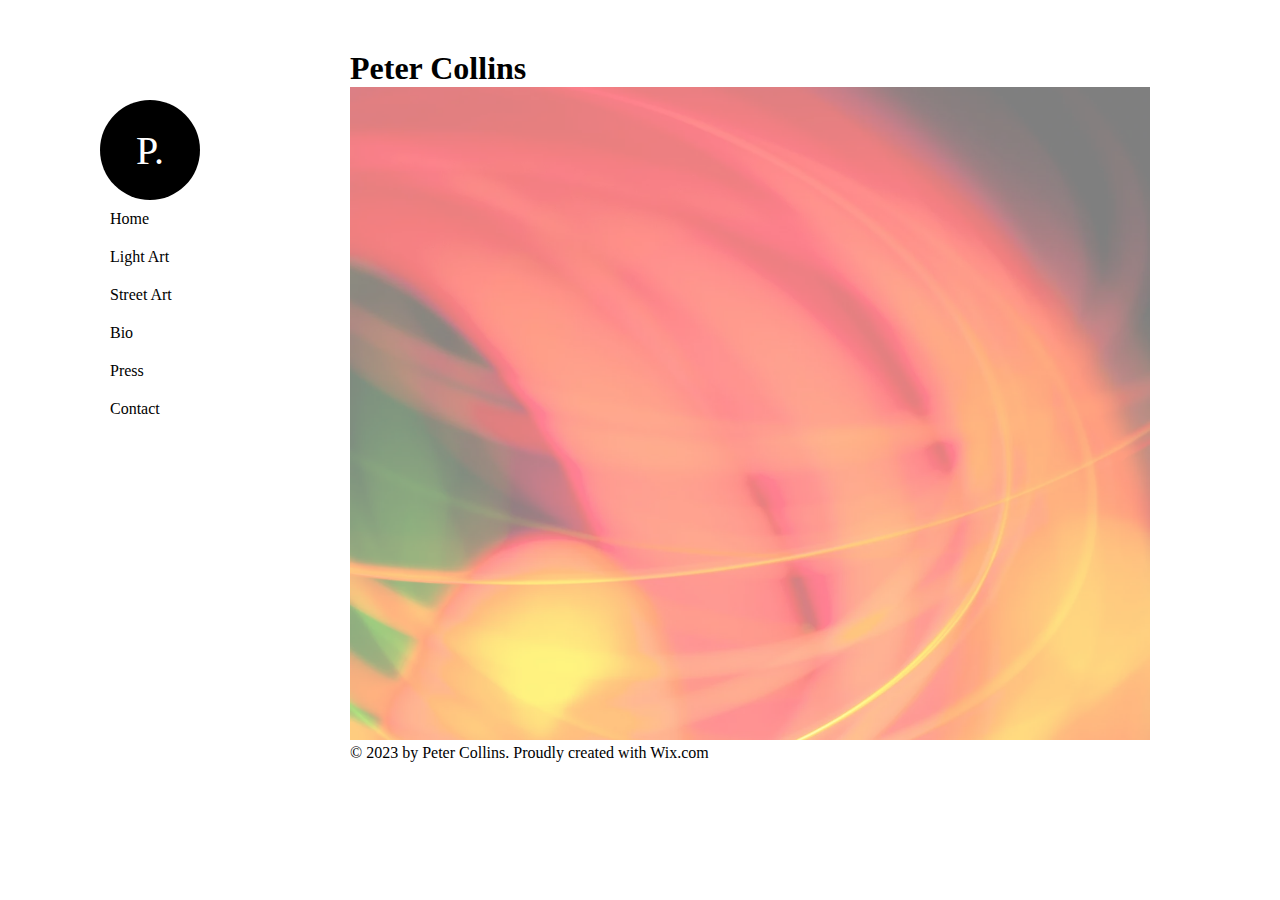
<file: index.html>
<!DOCTYPE html>
<html>
    <head>
    <link rel="stylesheet" href="css/style.css">
    <meta charset="UTF-8">
    <meta http-equiv="X-UA-Compatible" content="IE=edge">
    <meta name="viewport" content="width=device-width, initial-scale=1.0">
    <link rel="stylesheet" href="https://cdnjs.cloudflare.com/ajax/libs/font-awesome/4.7.0/css/font-awesome.min.css">
    <title>Artist Website</title>
    </head>
    <body>
        <div class="main-page">
            <div class="left-page">
                <div class="logo">P.</div>
                <a href="index.html">Home</a>
                <a href="light-art.html">Light Art</a>
                <a href="street-art.html">Street Art</a>
                <a href="bio.html">Bio</a>
                <a href="press.html">Press</a>
                <a href="contact.html">Contact</a>
            </div>
            <div class="right-page">
                <h1>Peter Collins</h1>
                <img src="imgs/1.webp" alt="Cool art">
                <p>© 2023 by Peter Collins. Proudly created with Wix.com</p>
            </div>
        </div>
    </body>
</html>
</file>
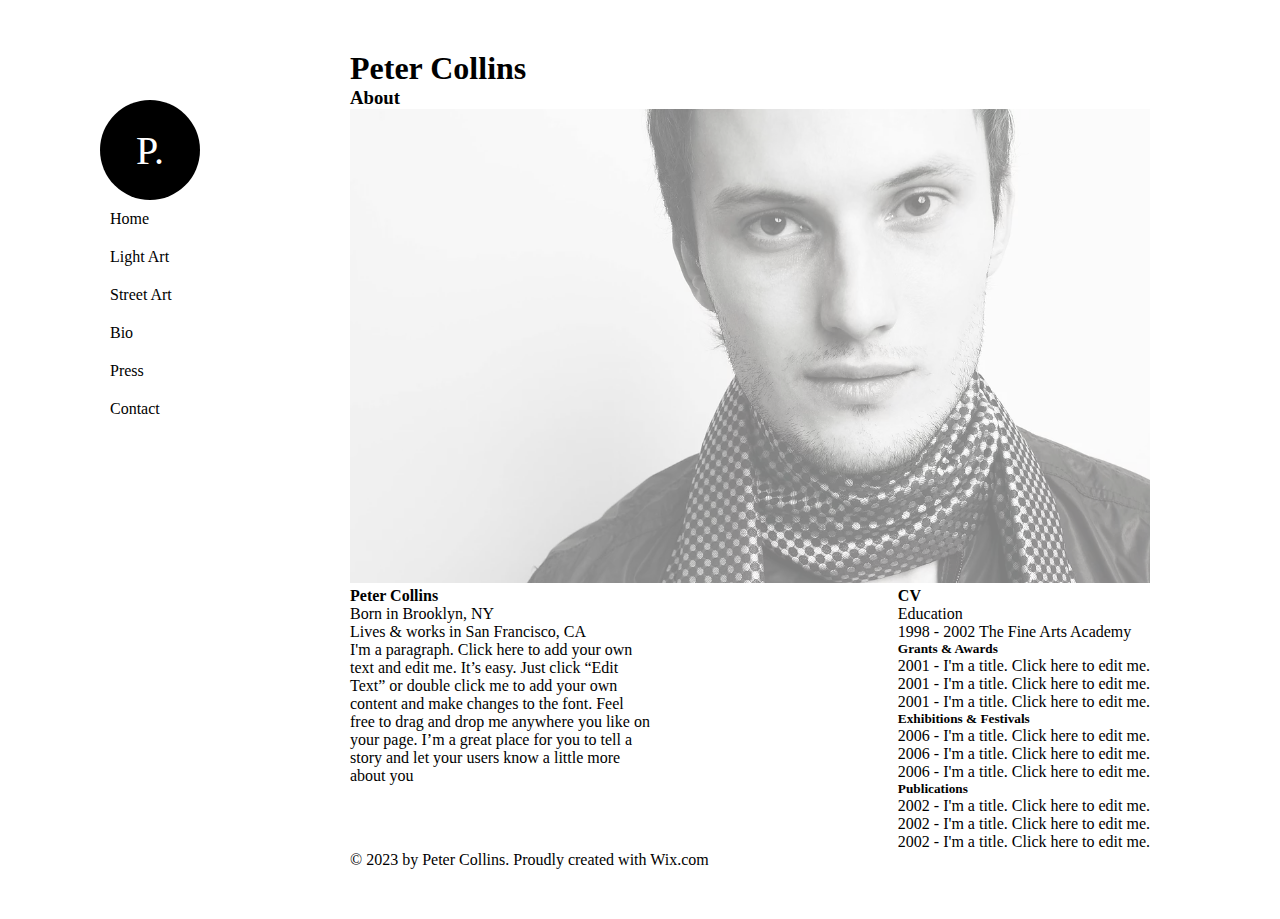
<file: bio.html>
<!DOCTYPE html>
<html>
    <head>
    <link rel="stylesheet" href="css/style.css">
    <meta charset="UTF-8">
    <meta http-equiv="X-UA-Compatible" content="IE=edge">
    <meta name="viewport" content="width=device-width, initial-scale=1.0">
    <title>Street Art</title>
    </head>
    <body>
        <div class="main-page">
            <div class="left-page">
                <div class="logo">P.</div>
                <a href="index.html">Home</a>
                <a href="light-art.html">Light Art</a>
                <a href="street-art.html">Street Art</a>
                <a href="bio.html">Bio</a>
                <a href="press.html">Press</a>
                <a href="contact.html">Contact</a>
            </div>
            <div class="right-page">
                <h1>Peter Collins</h1>
                <h3>About</h3>
                <img src="imgs/3.webp" alt="">
                <div class="main-right-page">
                <div class="left-part">
                    <h4>Peter Collins</h4>
                    <p>Born in Brooklyn, NY</p>
                    <p>Lives & works in San Francisco, CA</p>
                    <p>I'm a paragraph. Click here to add your own text and edit me. It’s easy. Just click “Edit Text” or double click me to add your own content and make changes to the font. Feel free to drag and drop me anywhere you like on your page. I’m a great place for you to tell a story and let your users know a little more about you</p>
                </div>
                <div class="right-part">
                    <h4>CV</h4>
                    <p>Education</p>
                    <p>1998 - 2002 The Fine Arts Academy</p>
                    <h5>Grants & Awards </h5>
                    <p>2001 - I'm a title. ​Click here to edit me.</p>
                    <p>2001 - I'm a title. ​Click here to edit me.</p>
                    <p>2001 - I'm a title. ​Click here to edit me.</p>
                    <h5>Exhibitions & Festivals</h5>
                    <p>2006 - I'm a title. ​Click here to edit me.</p>
                    <p>2006 - I'm a title. ​Click here to edit me.</p>
                    <p>2006 - I'm a title. ​Click here to edit me.</p>
                    <h5>Publications</h5>
                    <p>2002 - I'm a title. ​Click here to edit me.</p>
                    <p>2002 - I'm a title. ​Click here to edit me.</p>
                    <p>2002 - I'm a title. ​Click here to edit me.</p>
                </div>
                </div>
                <p>© 2023 by Peter Collins. Proudly created with Wix.com</p>
            </div>
    </body>
</html>
</file>
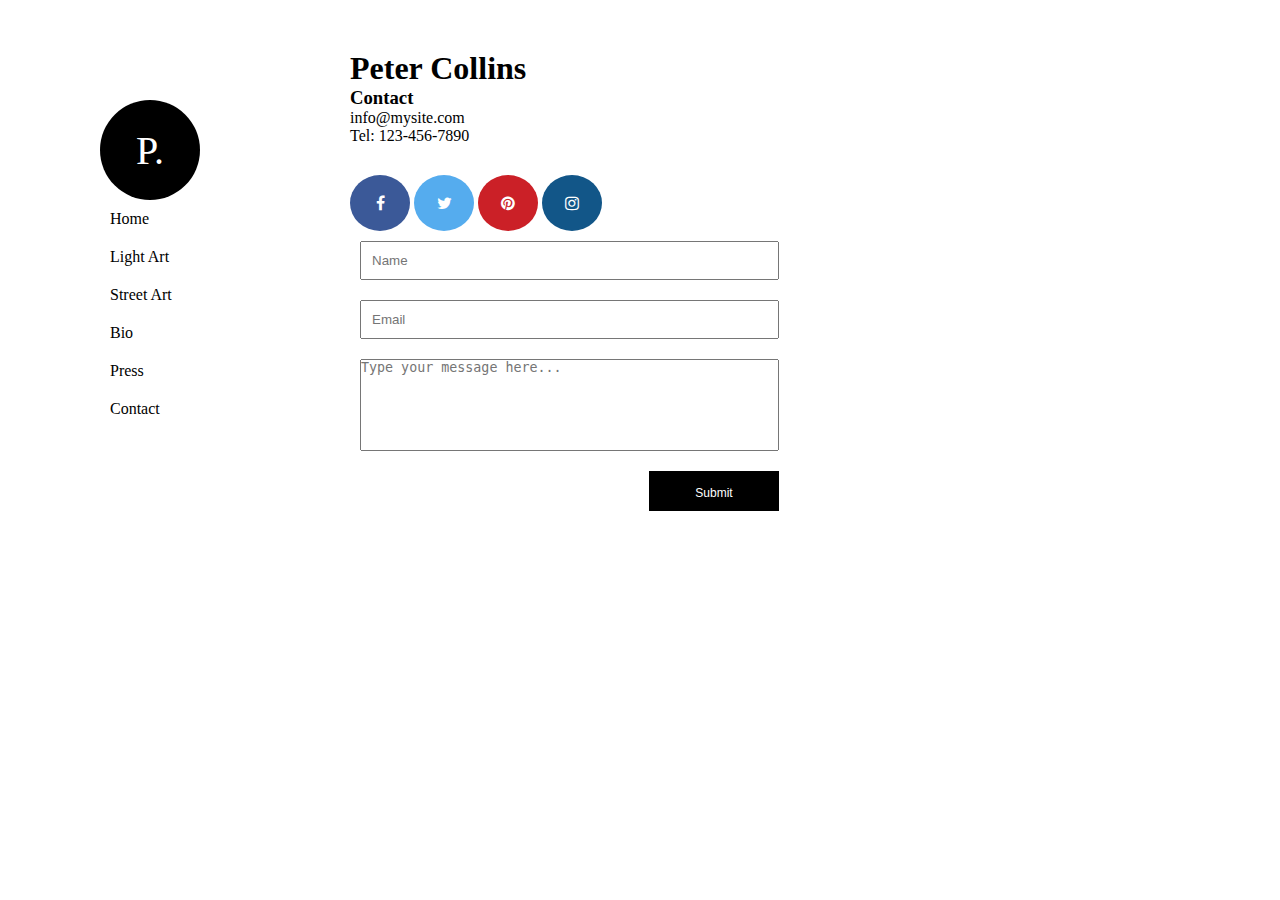
<file: contact.html>
<!DOCTYPE html>
<html>
    <head>
    <link rel="stylesheet" href="css/style.css">
    <meta charset="UTF-8">
    <meta http-equiv="X-UA-Compatible" content="IE=edge">
    <meta name="viewport" content="width=device-width, initial-scale=1.0">
    <link rel="stylesheet" href="https://cdnjs.cloudflare.com/ajax/libs/font-awesome/4.7.0/css/font-awesome.min.css">
    <title>Contact</title>
    </head>
    <body>
        <div class="main-page">
            <div class="left-page">
                <div class="logo">P.</div>
                <a href="index.html">Home</a>
                <a href="light-art.html">Light Art</a>
                <a href="street-art.html">Street Art</a>
                <a href="bio.html">Bio</a>
                <a href="press.html">Press</a>
                <a href="contact.html">Contact</a>
            </div>
            <div class="right-page">
                <h1>Peter Collins</h1>
                <h3>Contact</h3>
                <div class="test">

                </div>
                <a href="mailto:info@mysite.com">info@mysite.com</a>
                <p>Tel: 123-456-7890</p>
                <div class="social-logos">
                <a href="#" class="fa fa-facebook"></a>
                <a href="#" class="fa fa-twitter"></a>
                <a href="#" class="fa fa-pinterest"></a>
                <a href="#" class="fa fa-instagram"></a>
                </div>
                <div class="form">
                    <input type="text" placeholder="Name">
                    <input type="email" placeholder="Email">
                    <textarea class="message" placeholder="Type your message here..."rows="6" cols="50"></textarea>
                    <div class="submit-btn">
                    <button class="btn">Submit</button>
                    </div>
                </div>
            </div>
            </body>
</file>
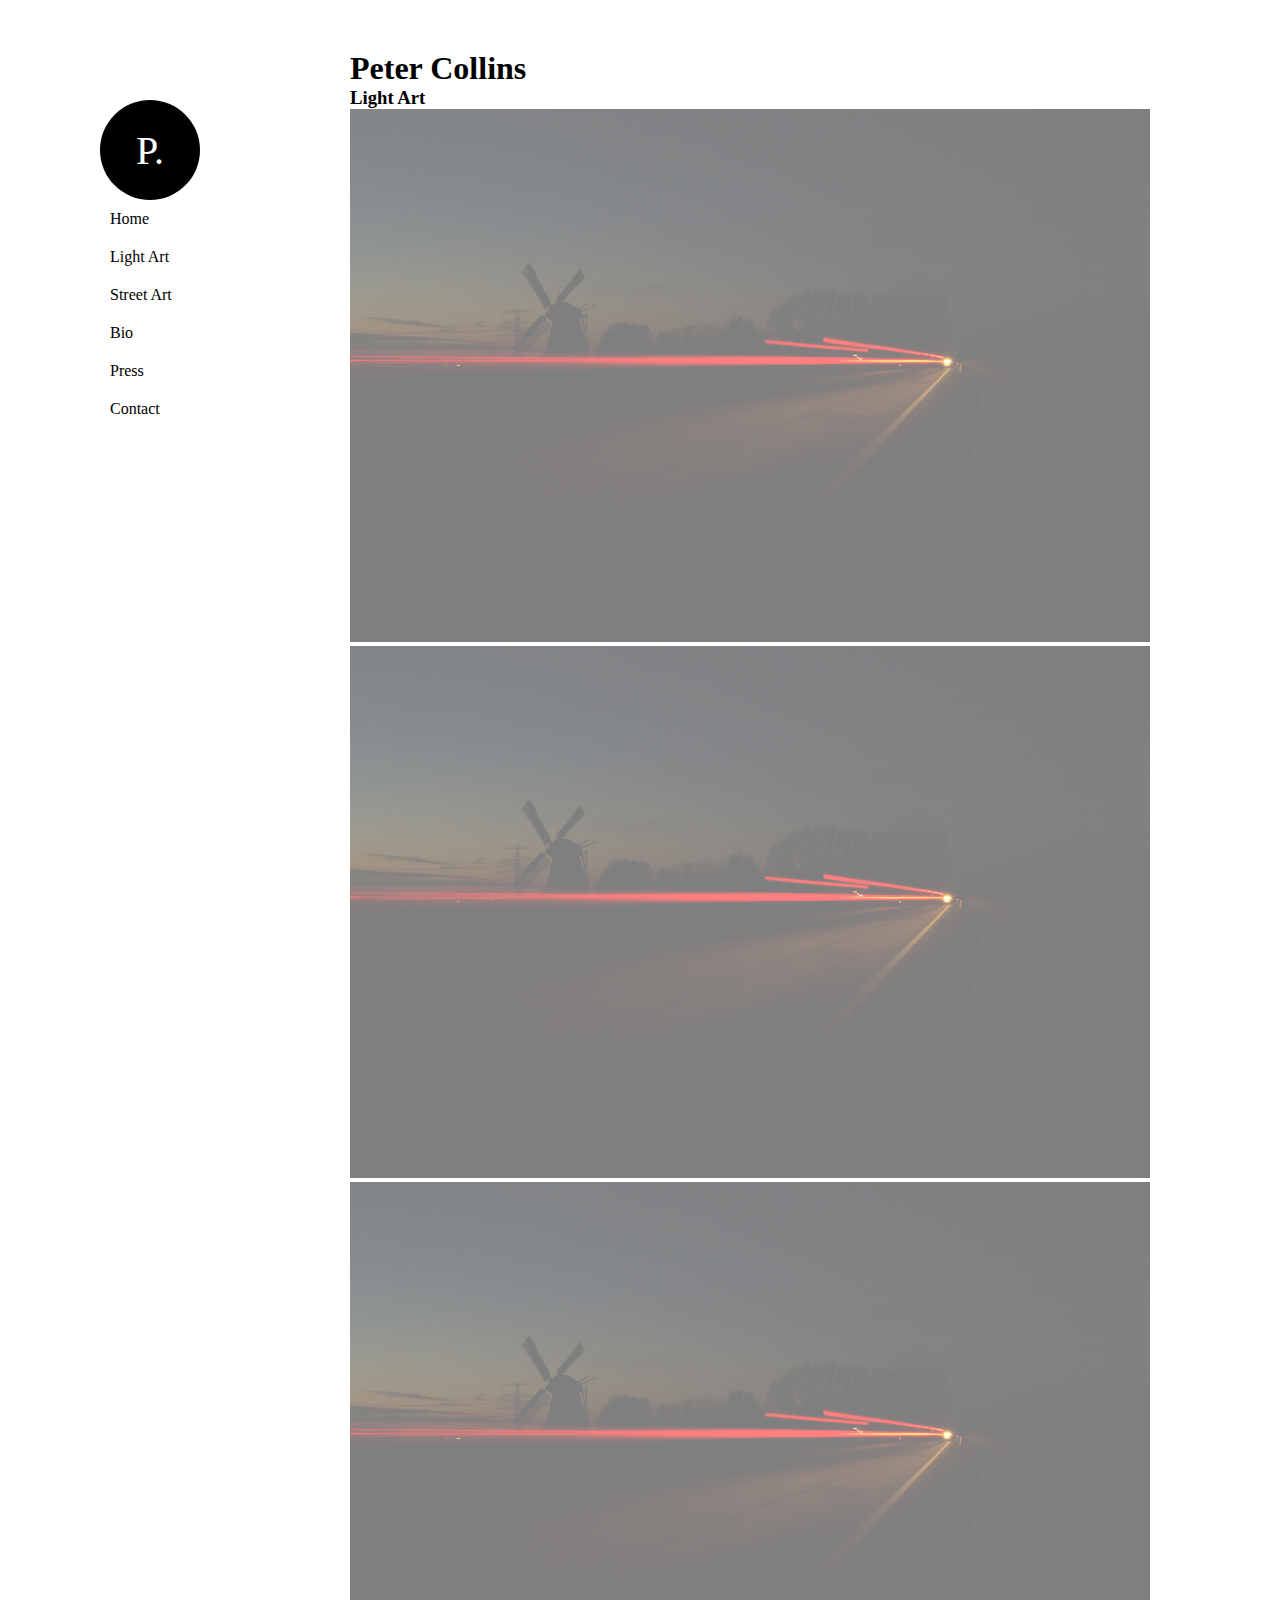
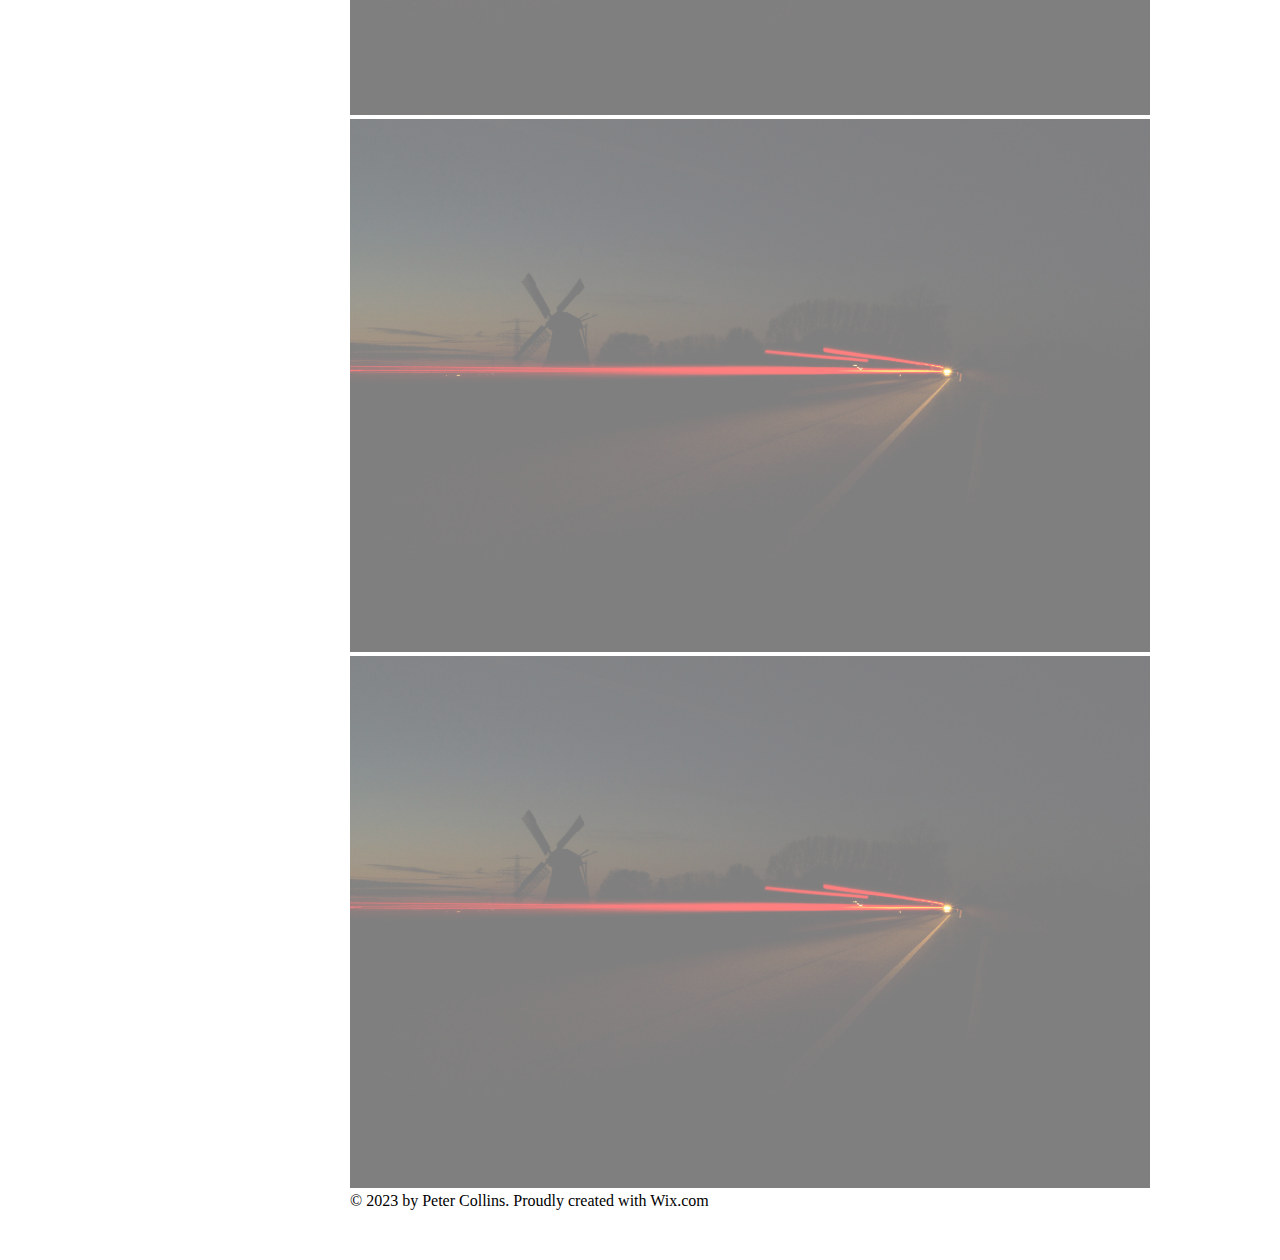
<file: light-art.html>
<!DOCTYPE html>
<html>
    <head>
    <link rel="stylesheet" href="css/style.css">
    <meta charset="UTF-8">
    <meta http-equiv="X-UA-Compatible" content="IE=edge">
    <meta name="viewport" content="width=device-width, initial-scale=1.0">
    <title>Light Art</title>
    </head>
    <body>
        <div class="main-page">
            <div class="left-page">
                <div class="logo">P.</div>
                <a href="index.html">Home</a>
                <a href="light-art.html">Light Art</a>
                <a href="street-art.html">Street Art</a>
                <a href="bio.html">Bio</a>
                <a href="press.html">Press</a>
                <a href="contact.html">Contact</a>
            </div>
            <div class="right-page">
                <h1>Peter Collins</h1>
                <h3>Light Art</h3>
                <img src="imgs/2.jpg" alt="cool art">
                <img src="imgs/2.jpg" alt="cool art">
                <img src="imgs/2.jpg" alt="cool art">
                <img src="imgs/2.jpg" alt="cool art">
                <img src="imgs/2.jpg" alt="cool art">
                <p>© 2023 by Peter Collins. Proudly created with Wix.com</p>
    </body>
</html>
</file>
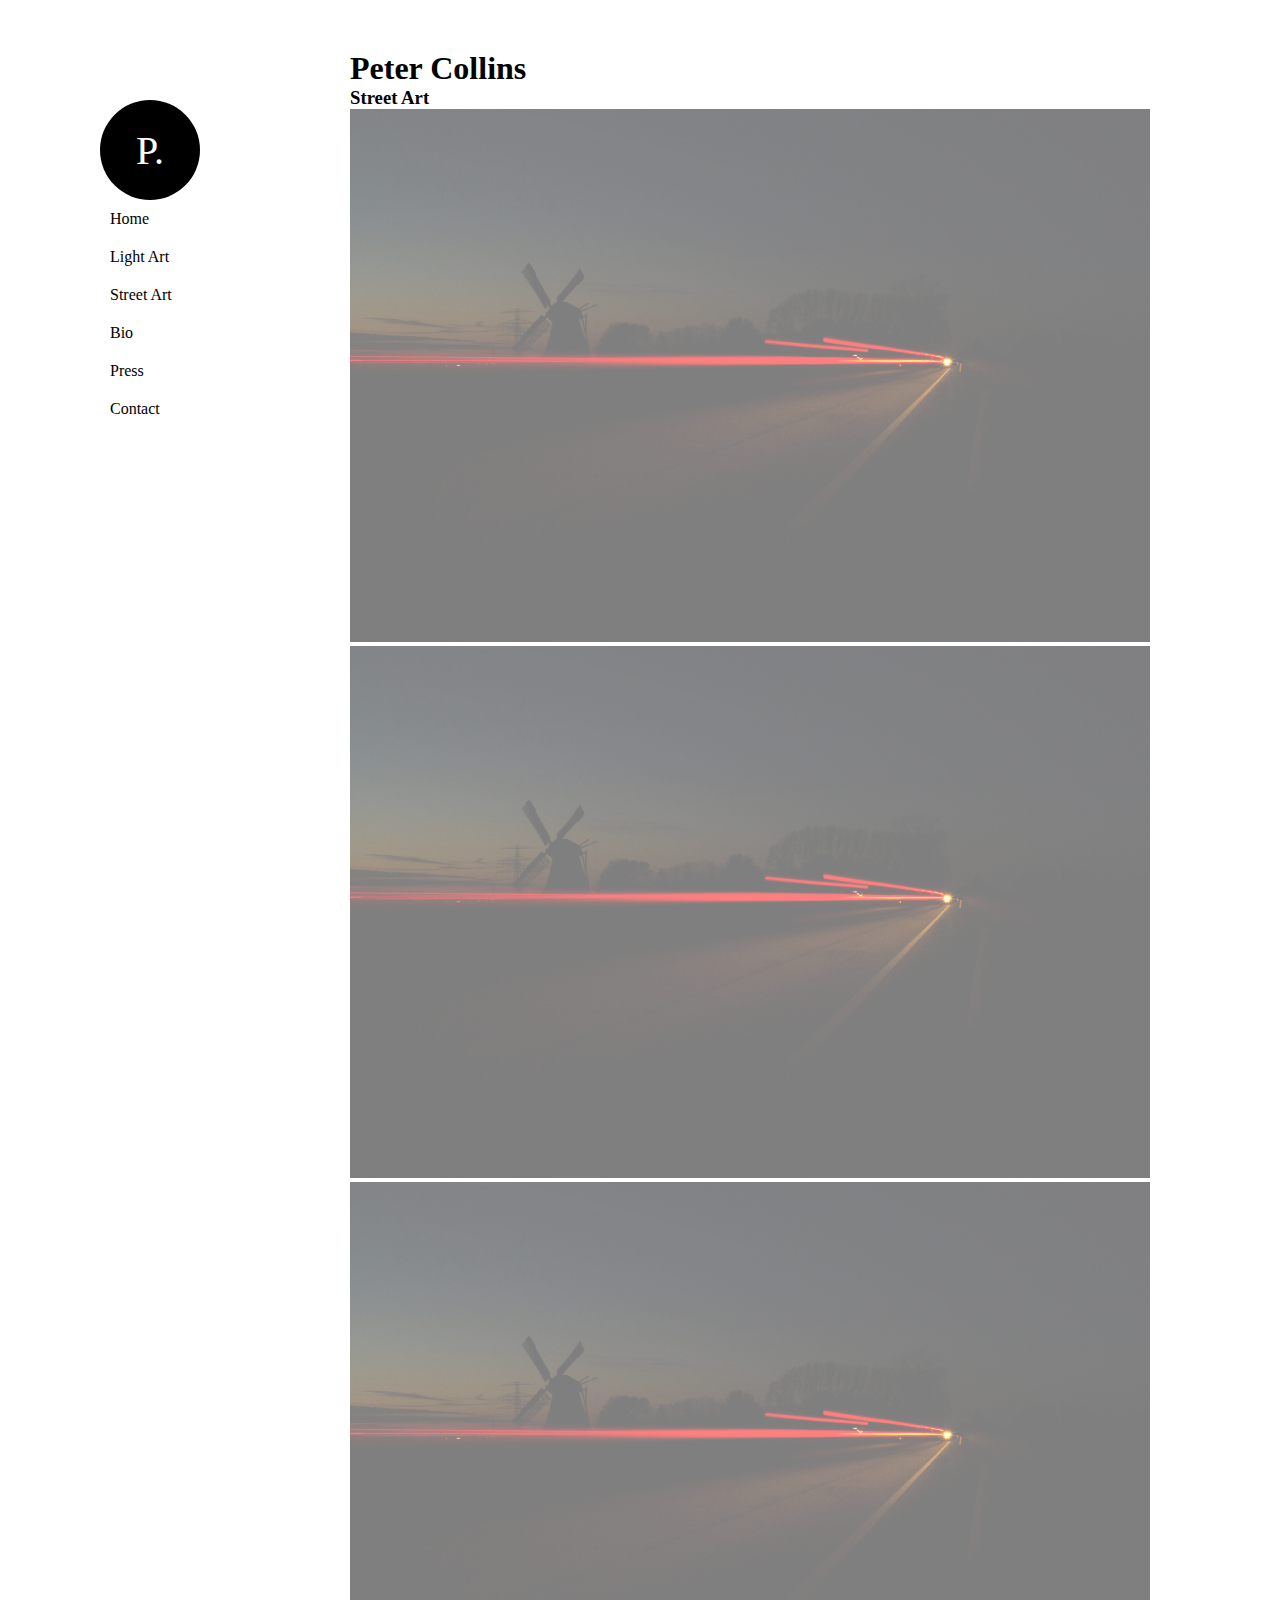
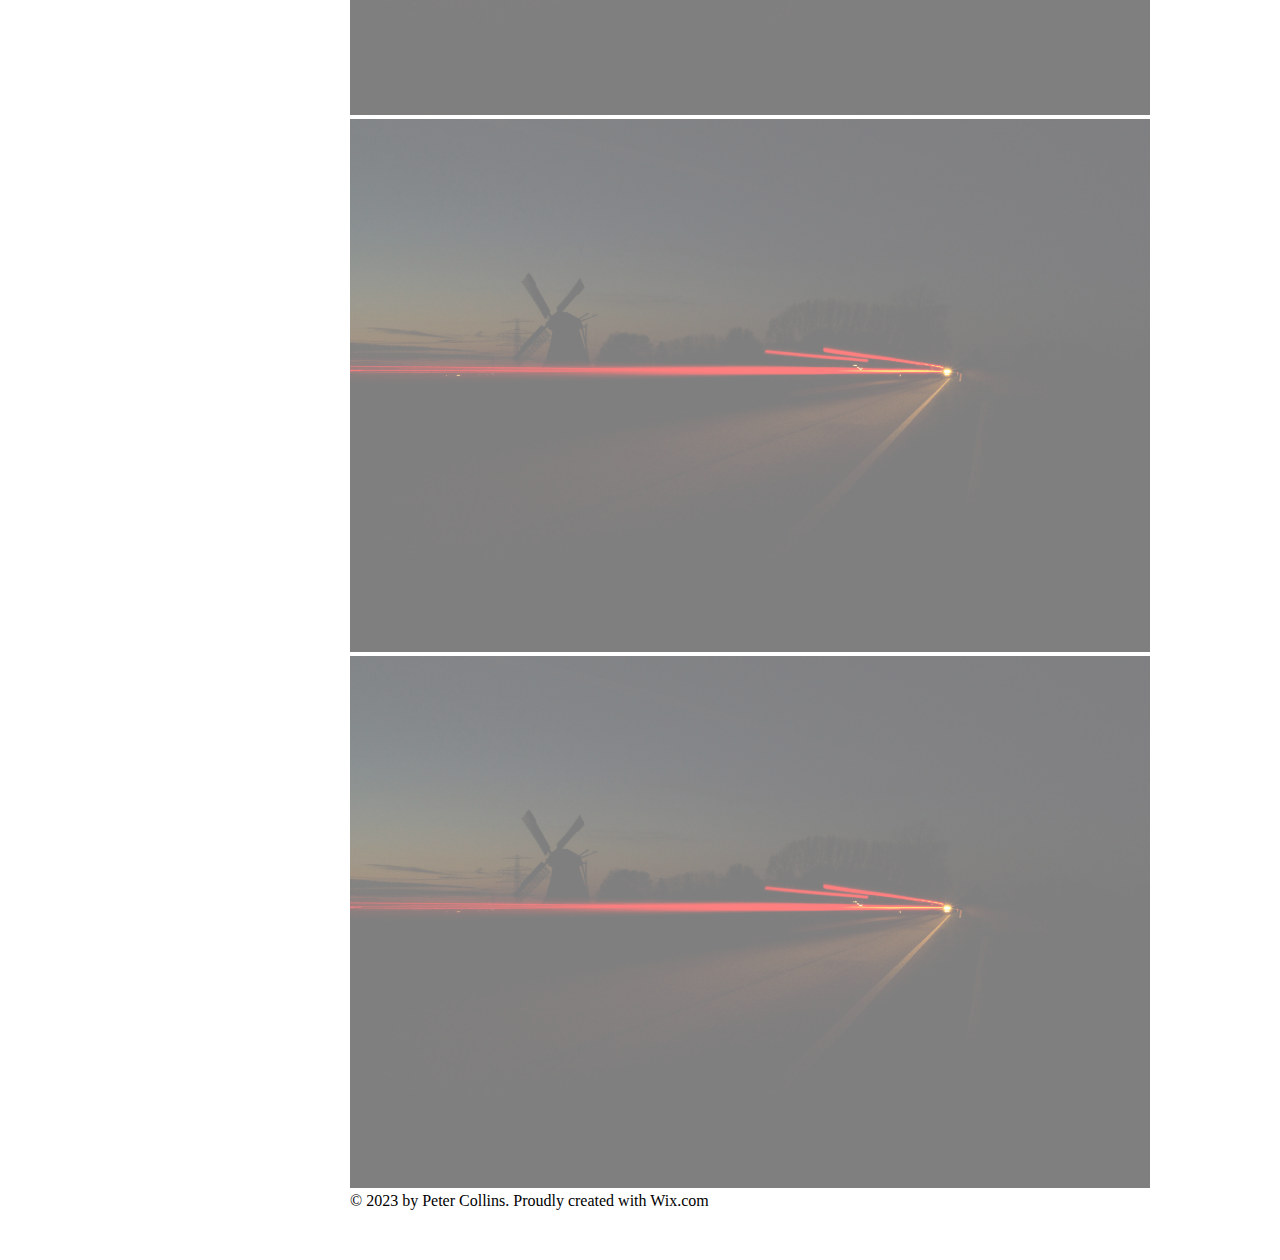
<file: street-art.html>
<!DOCTYPE html>
<html>
    <head>
    <link rel="stylesheet" href="css/style.css">
    <meta charset="UTF-8">
    <meta http-equiv="X-UA-Compatible" content="IE=edge">
    <meta name="viewport" content="width=device-width, initial-scale=1.0">
    <title>Street Art</title>
    </head>
    <body>
        <div class="main-page">
            <div class="left-page">
                <div class="logo">P.</div>
                <a href="index.html">Home</a>
                <a href="light-art.html">Light Art</a>
                <a href="street-art.html">Street Art</a>
                <a href="bio.html">Bio</a>
                <a href="press.html">Press</a>
                <a href="contact.html">Contact</a>
            </div>
            <div class="right-page">
                <h1>Peter Collins</h1>
                <h3>Street Art</h3>
                <img src="imgs/2.jpg" alt="cool art">
                <img src="imgs/2.jpg" alt="cool art">
                <img src="imgs/2.jpg" alt="cool art">
                <img src="imgs/2.jpg" alt="cool art">
                <img src="imgs/2.jpg" alt="cool art">
                <p>© 2023 by Peter Collins. Proudly created with Wix.com</p>
    </body>
</html>
</file>
<file: css/style.css>
* {
  padding: 0;
  margin: 0;
}

.main-page {
  display: flex;
  flex-direction: row;
}

.logo {
  width: 100px;
  height: 100px;
  background: black;
  border-radius: 50%;
  color: white;
  display: flex;
  justify-content: center;
  align-items: center;
  font-size: 40px;
}

.left-page {
  display: flex;
  flex-direction: column;
  padding: 100px;
}

.left-page a {
  text-decoration: none;
  color: black;
  margin: 10px;
}

.right-page {
  margin: 50px;
}
.right-page img {
  width: 800px;
}

img {
  opacity: 0.5;
}

img:hover {
  opacity: 1;
}

.main-right-page {
  display: flex;
  flex-direction: row;
  justify-content: space-between;
}

.left-part {
  width: 300px;
}

.fa {
  padding: 20px;
  font-size: 30px;
  width: 20px;
  text-align: center;
  text-decoration: none;
  margin-top: 30px;
  border-radius: 50%;
}

.fa:hover {
  opacity: 0.7;
}

.fa-facebook {
  background: #3b5998;
  color: white;
}

.fa-twitter {
  background: #55acee;
  color: white;
}

.fa-instagram {
  background: #125688;
  color: white;
}

.fa-pinterest {
  background: #cb2027;
  color: white;
}


.form {
  display: flex;
  flex-direction: column;
}

.form input {
  margin: 10px;
  padding: 10px;
}

.message {
  resize: none;
  margin: 10px;
}

.btn {
  background-color: black;
  border: none;
  color: white;
  padding: 15px 32px;
  text-align: center;
  text-decoration: none;
  font-size: 12px;
  margin: 10px;
  cursor: pointer;
  width: 130px;
  height: 40px;
}

.form button:hover {
  background: #000000c6;
}

.submit-btn {
  text-align: right;
}

a {
  text-decoration: none;
  color: black;
}
</file>
